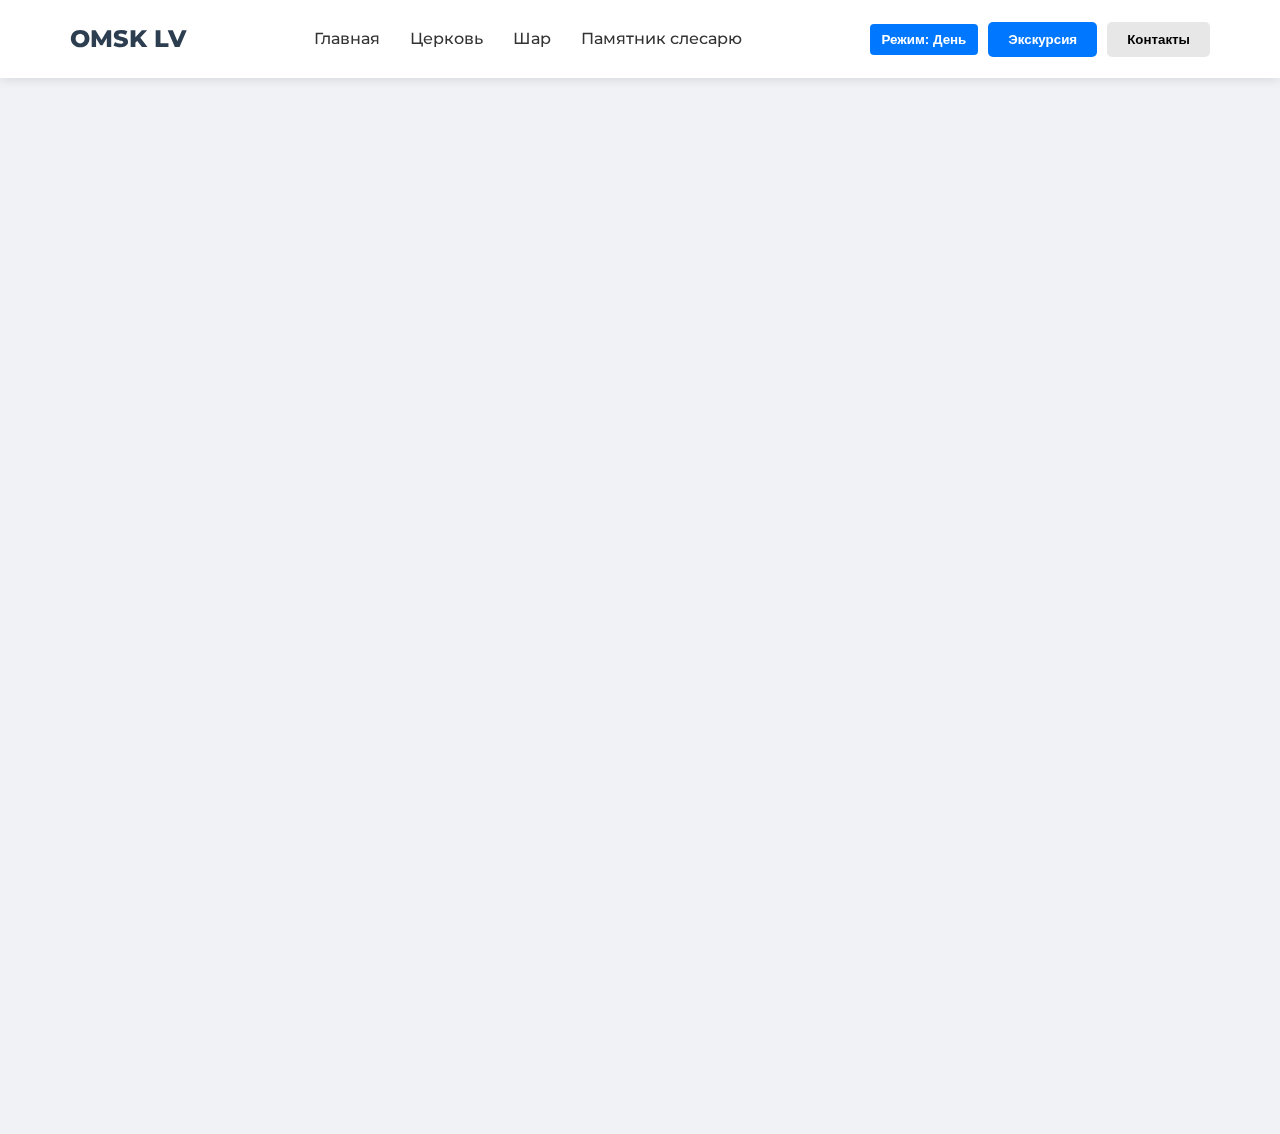
<file: index.html>
<!DOCTYPE html>
<html lang="ru">
<head>
<meta charset="UTF-8" />
<meta name="viewport" content="width=device-width, initial-scale=1.0" />
<title>Места Омска</title>
<link rel="stylesheet" href="https://fonts.googleapis.com/css2?family=Montserrat:wght@400;600;800&display=swap" />
<link rel="stylesheet" href="style.css">
</head>
<body>
<header>
  <nav class="navbar">
    <div class="logo">OMSK LV</div>
    <ul class="nav-links">
      <li><a href="index.html">Главная</a></li>
      <li><a href="cerkof.html">Церковь</a></li>
      <li><a href="shar.html">Шар</a></li>
      <li><a href="pamatnik.html">Памятник слесарю</a></li>
    </ul>
    <div style="display:flex; align-items:center; gap:10px;">
      <button class="mode-toggle" id="modeToggle">Режим: День</button>
      <button class="primary-btn">Экскурсия</button>
      <button class="secondary-btn">Контакты</button>
    </div>
  </nav>
</header>

<section class="hero fade-in">
  <h1>Путешествуйте по Омску — город с богатой историей и красотой</h1>
  <p>Откройте для себя главные достопримечательности, памятники, церкви и уникальные места Омска. Погрузитесь в атмосферу города вместе с нами!</p>
  <button class="btn btn-primary">Подробнее</button>
</section>

<section class="section fade-in">
  <h2>Что вас ждет в Омске</h2>
  <div class="cards-container">
    <div class="card">
      <h3>Исторические памятники</h3>
      <p>Погрузитесь в богатую историю Омска, посетив главные памятники и старинные здания, рассказывающие о прошлом города.</p>
    </div>
    <div class="card">
      <h3>Культурные места</h3>
      <p>Музеи, театры, церкви — все, что делает Омск уникальным и насыщенным культурной жизнью.</p>
    </div>
    <div class="card">
      <h3>Природа и парки</h3>
      <p>Отличные места для прогулок, отдыха и фотографий — парки и природные уголки Омска ждут вас.</p>
    </div>
  </div>
</section>

<section class="section fade-in" style="text-align:center;">
  <h2>Инфу думал не я</h2>
  <p>Я ее взял с этого крутого сайта про омск</p>
  <button class="btn btn-primary" style="margin-top:20px;">
    <a href="https://www.tripadvisor.ru/Attractions-g298530-Activities-Omsk_Omsk_Oblast_Siberian_District.html" target="_blank">Открыть сайт</a>
  </button>
</section>

<script>
  const modeBtn = document.getElementById('modeToggle');
  modeBtn.addEventListener('click', () => {
    document.body.classList.toggle('night');
    if (document.body.classList.contains('night')) {
      modeBtn.textContent = 'Режим: Ночь';
    } else {
      modeBtn.textContent = 'Режим: День';
    }
  });
</script>
</body>
</html>
</file>
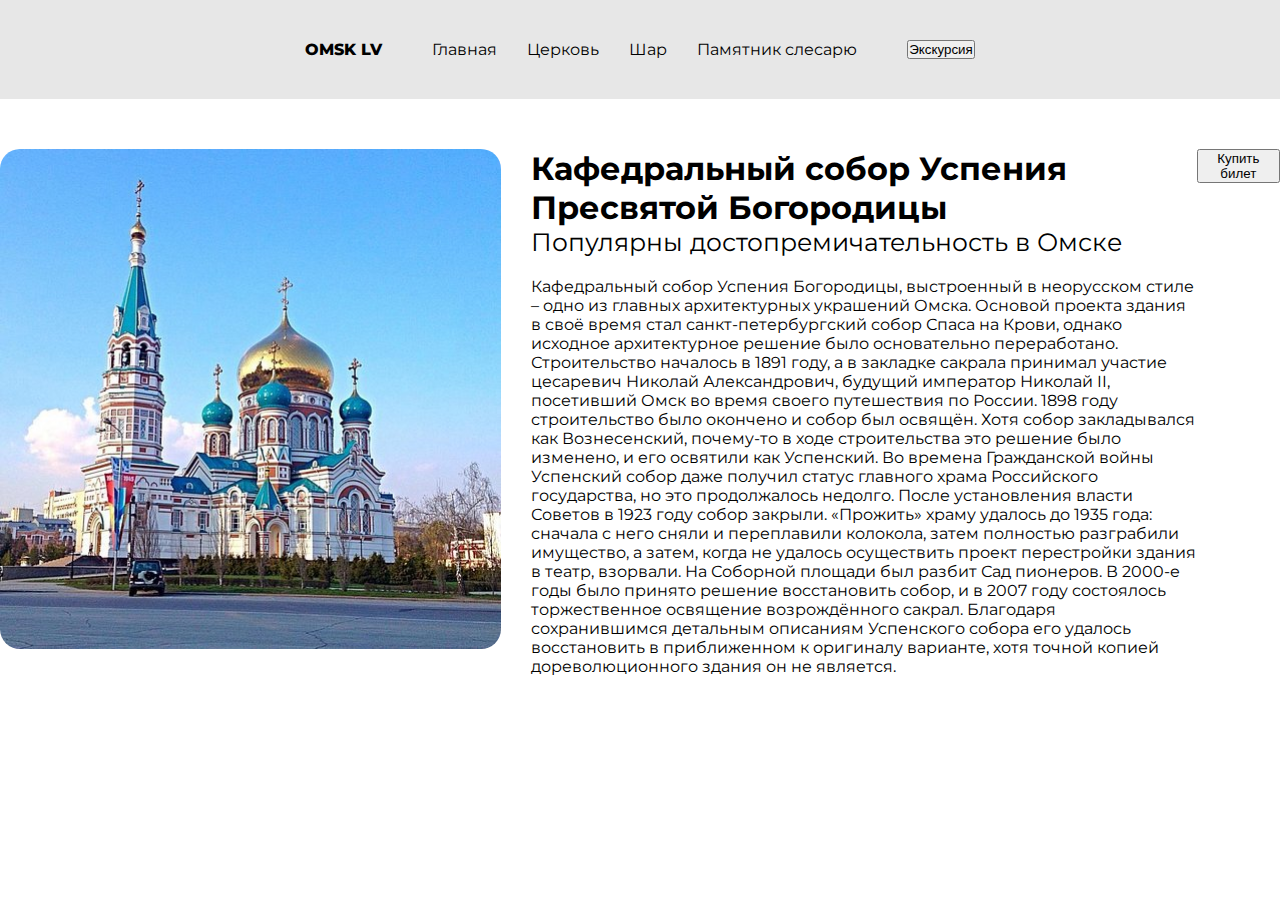
<file: cerkof.html>
<!DOCTYPE html>
<html lang="en">
<head>
    <meta charset="UTF-8">
    <meta name="viewport" content="width=device-width, initial-scale=1.0">
    <title>Места омска</title>
    <link rel="stylesheet" href="cerkof.css">
</head>
<body>
    
    <header>
       
        <nav>
            <a href="#" class="logo">OMSK LV</a>
            <ul>
                 
                <li><a href="#">Главная</a></li>
                <li><a href="#">Церковь</a></li>
                <li><a href="#">Шар</a></li>
                <li><a href="#">Памятник слесарю</a></li>
                
            </ul>
            <button>Экскурсия</button>
        </nav>
    </header>

    <div class="container">

        <div class="hero-container">

            <div class="info">

            <img src="image/sobor.jpg" alt="" class="sobor">
            <div class="text-container">
            <h1>Кафедральный собор Успения Пресвятой Богородицы</h1>
            <p class="title">Популярны достопремичательность в Омске</p>
            <p class="description">Кафедральный собор Успения Богородицы, выстроенный в неорусском стиле – одно из главных архитектурных украшений Омска. Основой проекта здания в своё время стал санкт-петербургский собор Спаса на Крови, однако исходное архитектурное решение было основательно переработано. Строительство началось в 1891 году, а в закладке сакрала принимал участие цесаревич Николай Александрович, будущий император Николай II, посетивший Омск во время своего путешествия по России. 1898 году строительство было окончено и собор был освящён. Хотя собор закладывался как Вознесенский, почему-то в ходе строительства это решение было изменено, и его освятили как Успенский. Во времена Гражданской войны Успенский собор даже получил статус главного храма Российского государства, но это продолжалось недолго. После установления власти Советов в 1923 году собор закрыли. «Прожить» храму удалось до 1935 года: сначала с него сняли и переплавили колокола, затем полностью разграбили имущество, а затем, когда не удалось осуществить проект перестройки здания в театр, взорвали. На Соборной площади был разбит Сад пионеров. В 2000-е годы было принято решение восстановить собор, и в 2007 году состоялось торжественное освящение возрождённого сакрал. Благодаря сохранившимся детальным описаниям Успенского собора его удалось восстановить в приближенном к оригиналу варианте, хотя точной копией дореволюционного здания он не является.</p>
        </div>
            </div>

            <div class="button-container">

                <button class="ticket">Купить билет</button>
            </div>
        
        </div>

    </div>
</body>
</html>
</file>
<file: style.css>
* {
  margin: 0;
  padding: 0;
  box-sizing: border-box;
}

body {
  font-family: "Montserrat", sans-serif;
  background: #f0f2f5;
  color: #222;
  line-height: 1.6;
  transition: background 0.5s, color 0.5s;
}


body.night {
  background: #222;
  color: #f0f2f5;
}

a {
  text-decoration: none;
  color: inherit;
}


header {
  background: #fff;
  box-shadow: 0 2px 10px rgba(0, 0, 0, 0.1);
  position: fixed;
  width: 100%;
  top: 0;
  z-index: 999;
  transition: background 0.5s;
}

body.night header {
  background: #333;
}

.navbar {
  max-width: 1200px;
  margin: auto;
  display: flex;
  justify-content: space-between;
  align-items: center;
  padding: 20px 30px;
}

.logo {
  font-weight: 800;
  font-size: 24px;
  color: #2c3e50;
  transition: color 0.5s;
}

body.night .logo {
  color: #f0f2f5;
}

.nav-links {
  display: flex;
  gap: 30px;
  list-style: none;
}

.nav-links a {
  color: #333;
  font-weight: 500;
  transition: color 0.3s;
}

body.night .nav-links a {
  color: #f0f2f5;
}

.nav-links a:hover {
  color: #0077ff;
}

.primary-btn,
.secondary-btn,
.ticket,
.learn-more {
  padding: 10px 20px;
  border: none;
  border-radius: 5px;
  cursor: pointer;
  font-weight: 600;
  transition: background 0.3s;
}

.primary-btn {
  background-color: #0077ff;
  color: #fff;
}

.primary-btn:hover {
  background-color: #005dd1;
}

.secondary-btn {
  background-color: #e7e7e7;
}

.secondary-btn:hover {
  background-color: #ccc;
}


.mode-toggle {
  padding: 8px 12px;
  background: #0077ff;
  color: #fff;
  border: none;
  border-radius: 4px;
  cursor: pointer;
  font-weight: 600;
  transition: background 0.3s;
}

.mode-toggle:hover {
  background: #005dd1;
}

.hero {
  margin-top: 80px;
  padding: 80px 20px 40px;
  background: #fff;
  border-radius: 8px;
  max-width: 1200px;
  margin-left: auto;
  margin-right: auto;
  box-shadow: 0 4px 15px rgba(0,0,0,0.05);
  text-align: center;
  transition: background 0.5s, color 0.5s;
}

body.night .hero {
  background: #444;
  color: #f0f2f5;
}

.hero h1 {
  font-size: 36px;
  margin-bottom: 20px;
}

.hero p {
  font-size: 18px;
  margin-bottom: 30px;
}


.btn {
  padding: 12px 24px;
  border: none;
  border-radius: 6px;
  cursor: pointer;
  font-weight: 600;
  font-size: 16px;
  transition: all 0.3s;
}

.btn-primary {
  background-color: #0077ff;
  color: #fff;
}

.btn-primary:hover {
  background-color: #005dd1;
  transform: translateY(-2px);
}

.btn-secondary {
  background-color: #e7e7e7;
  color: #222;
}

.btn-secondary:hover {
  background-color: #ccc;
  transform: translateY(-2px);
}


.section {
  max-width: 1200px;
  margin: 60px auto;
  padding: 0 20px;
}

.section h2 {
  text-align: center;
  font-size: 32px;
  margin-bottom: 30px;
}

.cards-container {
  display: flex;
  flex-wrap: wrap;
  gap: 20px;
  justify-content: center;
}

.card {
  background: #fff;
  border-radius: 8px;
  box-shadow: 0 4px 15px rgba(0,0,0,0.05);
  width: 300px;
  padding: 20px;
  transition: transform 0.3s, box-shadow 0.3s;
}

body.night .card {
  background: #555;
  color: #f0f2f5;
}

.card:hover {
  transform: translateY(-5px);
  box-shadow: 0 8px 20px rgba(0,0,0,0.1);
}

.card h3 {
  margin-bottom: 15px;
  font-size: 20px;
}

.card p {
  font-size: 15px;
}


.fade-in {
  opacity: 0;
  transform: translateY(20px);
  animation: fadeInUp 1s forwards;
}

@keyframes fadeInUp {
  to {
    opacity: 1;
    transform: translateY(0);
  }
}


@media(max-width: 768px) {
  .hero h1 {
    font-size: 28px;
  }
  .cards-container {
    flex-direction: column;
    align-items: center;
  }
}
</file>
<file: cerkof.css>
@import url('https://fonts.googleapis.com/css2?family=Montserrat:ital,wght@0,100..900;1,100..900&display=swap');

* {

    padding: 0;
    margin: 0;
    box-sizing: border-box;
}

body {

    font-family: "Montserrat", sans-serif;

}

a {

    text-decoration: none;
}


header {

    display: flex;
    background: #e7e7e7;
    box-shadow: #000;
    padding: 40px;
}

nav {
    display: flex;
    justify-content: center;
    align-items: center;
    margin: 0px auto;
}

ul {

    display: flex;
    list-style: none;
    gap: 30px;
    
}


header a {

    color: #000;
}

header button {

 margin-left: 50px;
}
.logo {

    font-weight: 800;
    margin-right: 50px;
}

.container {
    display: flex;
    max-width: 1400px;
    margin: 0px auto;
    
}

.hero-container {

    display: flex;   
    margin: 50px auto;   
    
}

.info {

    display: flex;
    gap: 30px;
    
}

.sobor {
   display: flex;
    width: 50%;
    height: 500px;
    border-radius: 20px;
    margin: 0px auto;
    align-items: center;
    justify-content: center;
}

.text-container {

    max-width: 700px;
}

.title {

    font-size: 25px;
    margin-bottom: 20px;
}
</file>
